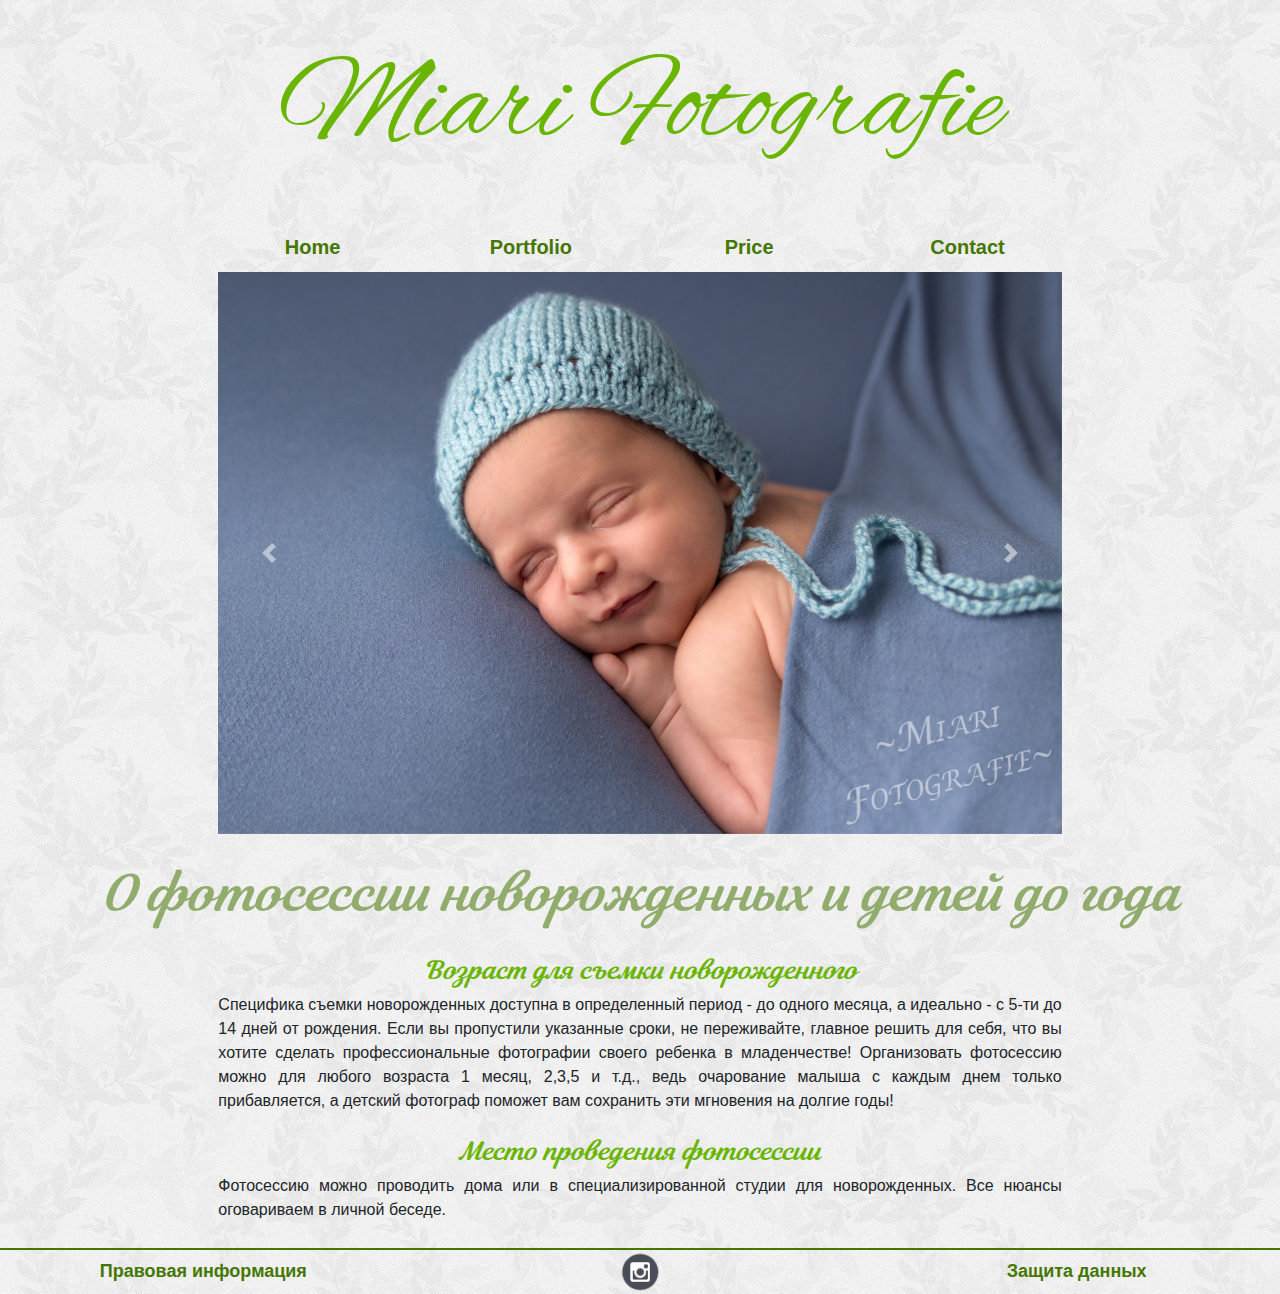
<file: resources/webapp/index.html>
<!DOCTYPE html>
<html>
<head>
    <meta charset="UTF-8">
    <meta name="viewport" content="width=device-width, initial-scale=1, shrink-to-fit=no">
    <link rel="stylesheet" href="https://stackpath.bootstrapcdn.com/bootstrap/4.3.1/css/bootstrap.min.css" integrity="sha384-ggOyR0iXCbMQv3Xipma34MD+dH/1fQ784/j6cY/iJTQUOhcWr7x9JvoRxT2MZw1T" crossorigin="anonymous">
    <link rel="stylesheet" href="css/style.css">
    <title>Miari Fotografie</title>
</head>

<body>
<header>
    <div class="row justify-content-center">
        <h1><a href="index.html">Miari Fotografie</a></h1>
    </div>
</header>

<nav>
    <div class="row navigation justify-content-center">
        <div class="col-sm col-md-2">
            <a href="index.html">Home</a>
        </div>
        <div class="col-sm col-md-2">
            <a href="portfolio.html">Portfolio</li>
        </div>
        <div class="col-sm col-md-2">
            <a href="price.html">Price</li>
        </div>
        <div class="col-sm col-md-2">
            <a href="contact.html">Contact</a>
        </div>
    </div>
</nav>

<main>
    <div id="control" class="carousel slide row justify-content-center" data-ride="carousel">
        <div class=" col-md-8">
            <div class="carousel-inner">
                <div class="carousel-item active">
                    <img class="d-block w-100" src="media/newborns/newborn9.jpg" alt="First slide: photo of newborn boy">
                </div>
                <div class="carousel-item">
                    <img class="d-block w-100" src="media/newborns/newborn6.jpg" alt="Second slide: photo of newborn girl">
                </div>
                <div class="carousel-item">
                    <img class="d-block w-100" src="media/sitters/sitter6.jpg" alt="Third slide: photo of sitter boy">
                </div>
            </div>
            <a class="carousel-control-prev " href="#control" role="button" data-slide="prev">
                <span class="carousel-control-prev-icon" aria-hidden="true"></span>
                <span class="sr-only">Previous</span>
            </a>
            <a class="carousel-control-next" href="#control" role="button" data-slide="next">
                <span class="carousel-control-next-icon" aria-hidden="true"></span>
                <span class="sr-only">Next</span>
            </a>
        </div>
    </div>

    <div class="row justify-content-center">
        <div class="col">
            <h2> О фотосессии новорожденных и детей до года</h2>
        </div>
    </div>
    <div class="row justify-content-center">
        <h3>Возраст для съемки новорожденного</h3>
    </div>
    <div class="row justify-content-center">
        <div class="col-sm col-md-8 text-justify">Специфика съемки новорожденных доступна в определенный период - до одного месяца, а идеально - с 5-ти до 14 дней от рождения.
            Если вы пропустили указанные сроки, не переживайте, главное решить для себя, что вы хотите сделать профессиональные фотографии своего ребенка в младенчестве!
            Организовать фотосессию можно для любого возраста 1 месяц, 2,3,5 и т.д., ведь очарование малыша с каждым днем только прибавляется, а детский фотограф поможет вам сохранить эти мгновения на долгие годы!
        </div>
    </div>

    <div class="row justify-content-center">
        <h3> Место проведения фотосессии</h3>
    </div>
    <div class="row justify-content-center">
        <div class="col-sm col-md-8 text-justify"> Фотосессию можно проводить дома или в специализированной студии для новорожденных. Все нюансы оговариваем в личной беседе.
        </div>
    </div>
</main>

<footer>
    <div class="row justify-content-center">
        <div class="col">
            <a href = "legal_information.html">Правовая информация</a>
        </div>
        <div class="col">
            <a href="https://www.instagram.com/miari.fotografie/" target="_blank"> <img src="css/pictures/icon_instagram.png" alt="instagram icon"></a>
        </div>
        <div class="col">
            <a href = "data_protection.html">Защита данных</a>
        </div>
    </div>
</footer>
<script src="https://code.jquery.com/jquery-3.3.1.slim.min.js" integrity="sha384-q8i/X+965DzO0rT7abK41JStQIAqVgRVzpbzo5smXKp4YfRvH+8abtTE1Pi6jizo" crossorigin="anonymous"></script>
<script src="https://cdnjs.cloudflare.com/ajax/libs/popper.js/1.14.7/umd/popper.min.js" integrity="sha384-UO2eT0CpHqdSJQ6hJty5KVphtPhzWj9WO1clHTMGa3JDZwrnQq4sF86dIHNDz0W1" crossorigin="anonymous"></script>
<script src="https://stackpath.bootstrapcdn.com/bootstrap/4.3.1/js/bootstrap.min.js" integrity="sha384-JjSmVgyd0p3pXB1rRibZUAYoIIy6OrQ6VrjIEaFf/nJGzIxFDsf4x0xIM+B07jRM" crossorigin="anonymous"></script>
</body>
</html>
</file>
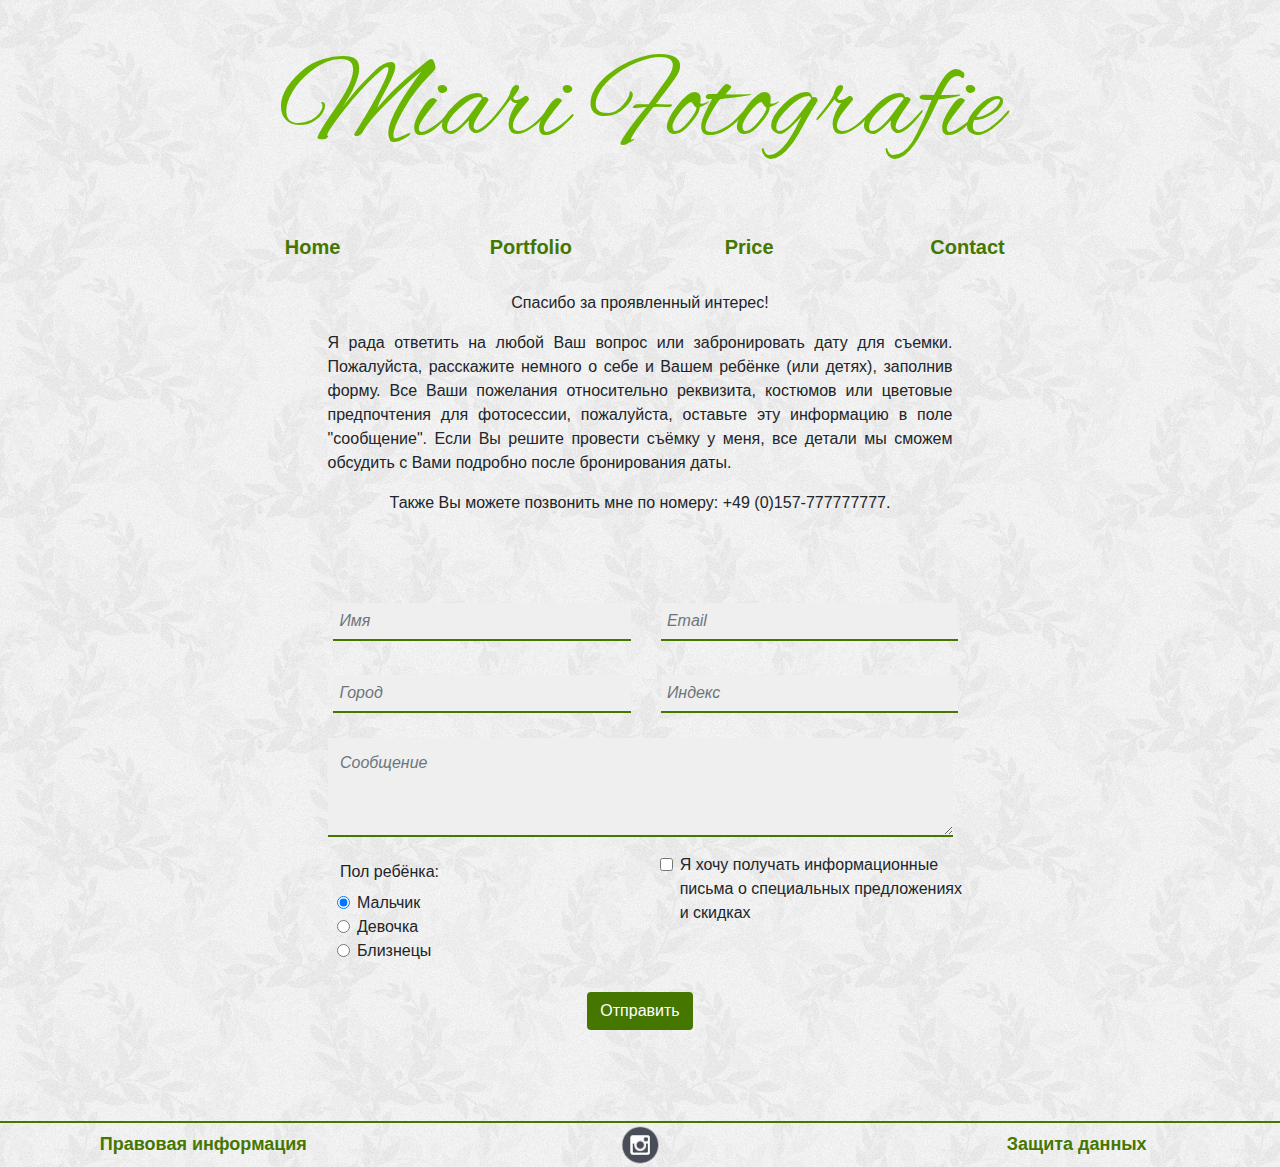
<file: resources/webapp/contact.html>
<!DOCTYPE html>
<html>
<head>
  <meta charset="UTF-8">
  <meta name="viewport" content="width=device-width, initial-scale=1, shrink-to-fit=no">
  <link rel="stylesheet" href="https://stackpath.bootstrapcdn.com/bootstrap/4.3.1/css/bootstrap.min.css" integrity="sha384-ggOyR0iXCbMQv3Xipma34MD+dH/1fQ784/j6cY/iJTQUOhcWr7x9JvoRxT2MZw1T" crossorigin="anonymous">
  <link rel="stylesheet" href="css/style.css">
  <title>Miari Fotografie</title>
</head>

<body>
  <header>
    <div class="row justify-content-center">
      <h1><a href="index.html">Miari Fotografie</a></h1>
    </div>
  </header>

  <nav>
    <div class="row navigation justify-content-center">
      <div class="col-sm col-md-2">
        <a href="index.html">Home</a>
      </div>
      <div class="col-sm col-md-2">
        <a href="portfolio.html">Portfolio</li>
      </div>
      <div class="col-sm col-md-2">
        <a href="price.html">Price</li>
      </div>
      <div class="col-sm col-md-2">
        <a href="contact.html">Contact</a>
      </div>
    </div>
  </nav>

  <main>
    <div class="row justify-content-center">
      <div class="col-md-6">
        <p class="contact">Спасибо за проявленный интерес!</p>
        <p class = "text-justify">Я рада ответить на любой Ваш вопрос или забронировать дату для съемки.
          Пожалуйста, расскажите немного о себе и Вашем ребёнке (или детях), заполнив форму.
          Все Ваши пожелания относительно реквизита, костюмов или цветовые предпочтения для фотосессии, пожалуйста, оставьте эту информацию в поле "сообщение".
          Если Вы решите провести съёмку у меня, все детали мы сможем обсудить с Вами подробно после бронирования даты.</p>
        <p>Также Вы можете позвонить мне по номеру: +49 (0)157-777777777.</p>
      </div>
    </div>
    <form>
      <div class="row justify-content-center">
        <div class="form-group col-md-3">
          <input type="text" class="form-control" id="inputName" placeholder="Имя">
        </div>
        <div class="form-group col-md-3">
          <input type="email" class="form-control" id="inputEmail" placeholder="Email">
        </div>
      </div>
      <div class="row justify-content-center">
        <div class="form-group col-md-3">
          <input type="text" class="form-control" id="inputName" placeholder="Город">
        </div>
        <div class="form-group col-md-3">
          <input type="email" class="form-control" id="inputEmail" placeholder="Индекс">
        </div>
      </div>
      <div class="row justify-content-center">
        <div class="form-group col-md-6">
          <textarea class="form-control" id="textarea" rows="3" placeholder="Сообщение"></textarea>
        </div>
      </div>
      <div class="row justify-content-center">
        <fieldset class="form-group col-md-3 text-left">
          <legend class="col-form-label">Пол ребёнка:</legend>
          <div class="form-check text-left">
            <input class="form-check-input" type="radio" name="radiobuttons" id="radiobutton1" value="boy" checked>
            <label class="form-check-label" for="radiobutton1">Мальчик</label>
          </div>
            <div class="form-check text-left">
            <input class="form-check-input" type="radio" name="radiobuttons" id="radiobutton2" value="girl">
            <label class="form-check-label" for="radiobutton2">Девочка</label>
          </div>
          <div class="form-check text-left">
            <input class="form-check-input" type="radio" name="radiobuttons" id="radiobutton3" value="twins">
            <label class="form-check-label" for="radiobutton3">Близнецы</label>
          </div>
        </fieldset>
        <div class="form-check col-md-3 text-left">
          <input type="checkbox" class="form-check-input" id="mailout">
          <label class="form-check-label" for="mailout">Я хочу получать информационные письма о специальных предложениях и скидках</label>
        </div>
      </div>
      <div class="row justify-content-center">
        <button type="submit" class="btn">Отправить</button>
      </div>
    </form>
  </main>

  <footer>
    <div class="row justify-content-center">
      <div class="col">
        <a href = "legal_information.html">Правовая информация</a>
      </div>
      <div class="col">
        <a href="https://www.instagram.com/miari.fotografie/" target="_blank"> <img src="css/pictures/icon_instagram.png" alt="instagram icon"></a>
      </div>
      <div class="col">
        <a href = "data_protection.html">Защита данных</a>
      </div>
    </div>
  </footer>
  <script src="https://code.jquery.com/jquery-3.3.1.slim.min.js" integrity="sha384-q8i/X+965DzO0rT7abK41JStQIAqVgRVzpbzo5smXKp4YfRvH+8abtTE1Pi6jizo" crossorigin="anonymous"></script>
  <script src="https://cdnjs.cloudflare.com/ajax/libs/popper.js/1.14.7/umd/popper.min.js" integrity="sha384-UO2eT0CpHqdSJQ6hJty5KVphtPhzWj9WO1clHTMGa3JDZwrnQq4sF86dIHNDz0W1" crossorigin="anonymous"></script>
  <script src="https://stackpath.bootstrapcdn.com/bootstrap/4.3.1/js/bootstrap.min.js" integrity="sha384-JjSmVgyd0p3pXB1rRibZUAYoIIy6OrQ6VrjIEaFf/nJGzIxFDsf4x0xIM+B07jRM" crossorigin="anonymous"></script>
</body>
</html>
</file>
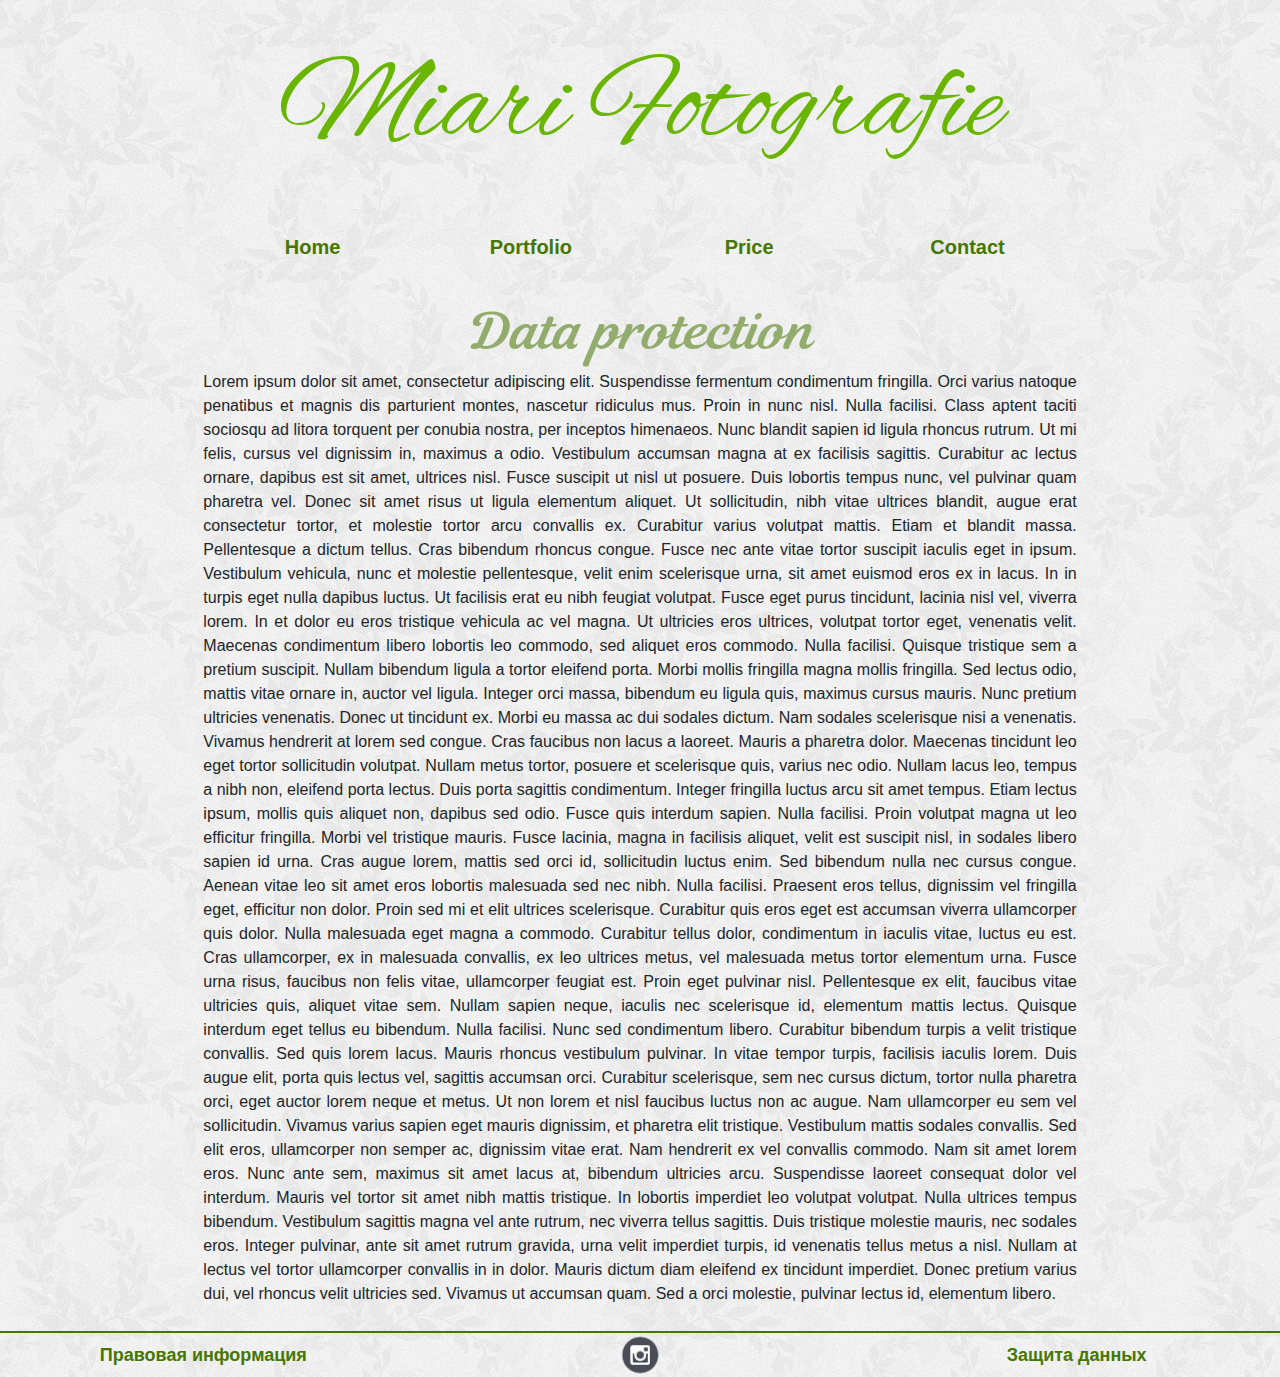
<file: resources/webapp/data_protection.html>
<!DOCTYPE html>
<html>
<head>
  <meta charset="UTF-8">
  <meta name="viewport" content="width=device-width, initial-scale=1, shrink-to-fit=no">
  <link rel="stylesheet" href="https://stackpath.bootstrapcdn.com/bootstrap/4.3.1/css/bootstrap.min.css" integrity="sha384-ggOyR0iXCbMQv3Xipma34MD+dH/1fQ784/j6cY/iJTQUOhcWr7x9JvoRxT2MZw1T" crossorigin="anonymous">
  <link rel="stylesheet" href="css/style.css">
  <title>Miari Fotografie</title>
</head>

<body>
  <header>
    <div class="row justify-content-center">
      <h1><a href="index.html">Miari Fotografie</a></h1>
    </div>
  </header>

  <nav>
    <div class="row navigation justify-content-center">
      <div class="col-sm col-md-2">
        <a href="index.html">Home</a>
      </div>
      <div class="col-sm col-md-2">
        <a href="portfolio.html">Portfolio</li>
      </div>
      <div class="col-sm col-md-2">
        <a href="price.html">Price</li>
      </div>
      <div class="col-sm col-md-2">
        <a href="contact.html">Contact</a>
      </div>
    </div>
  </nav>

  <main>
    <div class="row justify-content-center">
      <div class="col col-md-8 without-padding text-justify">
        <h2 class="text-center"> Data protection</h2>
        Lorem ipsum dolor sit amet, consectetur adipiscing elit. Suspendisse fermentum condimentum fringilla. Orci varius natoque penatibus et magnis dis parturient montes, nascetur ridiculus mus. Proin in nunc nisl. Nulla facilisi. Class aptent taciti sociosqu ad litora torquent per conubia nostra, per inceptos himenaeos. Nunc blandit sapien id ligula rhoncus rutrum. Ut mi felis, cursus vel dignissim in, maximus a odio. Vestibulum accumsan magna at ex facilisis sagittis. Curabitur ac lectus ornare, dapibus est sit amet, ultrices nisl. Fusce suscipit ut nisl ut posuere.

        Duis lobortis tempus nunc, vel pulvinar quam pharetra vel. Donec sit amet risus ut ligula elementum aliquet. Ut sollicitudin, nibh vitae ultrices blandit, augue erat consectetur tortor, et molestie tortor arcu convallis ex. Curabitur varius volutpat mattis. Etiam et blandit massa. Pellentesque a dictum tellus. Cras bibendum rhoncus congue. Fusce nec ante vitae tortor suscipit iaculis eget in ipsum.

        Vestibulum vehicula, nunc et molestie pellentesque, velit enim scelerisque urna, sit amet euismod eros ex in lacus. In in turpis eget nulla dapibus luctus. Ut facilisis erat eu nibh feugiat volutpat. Fusce eget purus tincidunt, lacinia nisl vel, viverra lorem. In et dolor eu eros tristique vehicula ac vel magna. Ut ultricies eros ultrices, volutpat tortor eget, venenatis velit. Maecenas condimentum libero lobortis leo commodo, sed aliquet eros commodo. Nulla facilisi. Quisque tristique sem a pretium suscipit. Nullam bibendum ligula a tortor eleifend porta. Morbi mollis fringilla magna mollis fringilla. Sed lectus odio, mattis vitae ornare in, auctor vel ligula. Integer orci massa, bibendum eu ligula quis, maximus cursus mauris. Nunc pretium ultricies venenatis. Donec ut tincidunt ex. Morbi eu massa ac dui sodales dictum.

        Nam sodales scelerisque nisi a venenatis. Vivamus hendrerit at lorem sed congue. Cras faucibus non lacus a laoreet. Mauris a pharetra dolor. Maecenas tincidunt leo eget tortor sollicitudin volutpat. Nullam metus tortor, posuere et scelerisque quis, varius nec odio. Nullam lacus leo, tempus a nibh non, eleifend porta lectus. Duis porta sagittis condimentum.

        Integer fringilla luctus arcu sit amet tempus. Etiam lectus ipsum, mollis quis aliquet non, dapibus sed odio. Fusce quis interdum sapien. Nulla facilisi. Proin volutpat magna ut leo efficitur fringilla. Morbi vel tristique mauris. Fusce lacinia, magna in facilisis aliquet, velit est suscipit nisl, in sodales libero sapien id urna. Cras augue lorem, mattis sed orci id, sollicitudin luctus enim. Sed bibendum nulla nec cursus congue. Aenean vitae leo sit amet eros lobortis malesuada sed nec nibh. Nulla facilisi.

        Praesent eros tellus, dignissim vel fringilla eget, efficitur non dolor. Proin sed mi et elit ultrices scelerisque. Curabitur quis eros eget est accumsan viverra ullamcorper quis dolor. Nulla malesuada eget magna a commodo. Curabitur tellus dolor, condimentum in iaculis vitae, luctus eu est. Cras ullamcorper, ex in malesuada convallis, ex leo ultrices metus, vel malesuada metus tortor elementum urna. Fusce urna risus, faucibus non felis vitae, ullamcorper feugiat est. Proin eget pulvinar nisl. Pellentesque ex elit, faucibus vitae ultricies quis, aliquet vitae sem. Nullam sapien neque, iaculis nec scelerisque id, elementum mattis lectus. Quisque interdum eget tellus eu bibendum. Nulla facilisi.

        Nunc sed condimentum libero. Curabitur bibendum turpis a velit tristique convallis. Sed quis lorem lacus. Mauris rhoncus vestibulum pulvinar. In vitae tempor turpis, facilisis iaculis lorem. Duis augue elit, porta quis lectus vel, sagittis accumsan orci. Curabitur scelerisque, sem nec cursus dictum, tortor nulla pharetra orci, eget auctor lorem neque et metus. Ut non lorem et nisl faucibus luctus non ac augue. Nam ullamcorper eu sem vel sollicitudin. Vivamus varius sapien eget mauris dignissim, et pharetra elit tristique. Vestibulum mattis sodales convallis. Sed elit eros, ullamcorper non semper ac, dignissim vitae erat. Nam hendrerit ex vel convallis commodo. Nam sit amet lorem eros.

        Nunc ante sem, maximus sit amet lacus at, bibendum ultricies arcu. Suspendisse laoreet consequat dolor vel interdum. Mauris vel tortor sit amet nibh mattis tristique. In lobortis imperdiet leo volutpat volutpat. Nulla ultrices tempus bibendum. Vestibulum sagittis magna vel ante rutrum, nec viverra tellus sagittis. Duis tristique molestie mauris, nec sodales eros. Integer pulvinar, ante sit amet rutrum gravida, urna velit imperdiet turpis, id venenatis tellus metus a nisl. Nullam at lectus vel tortor ullamcorper convallis in in dolor. Mauris dictum diam eleifend ex tincidunt imperdiet. Donec pretium varius dui, vel rhoncus velit ultricies sed. Vivamus ut accumsan quam. Sed a orci molestie, pulvinar lectus id, elementum libero.
      </div>
    </div>
  </main>

  <footer>
    <div class="row justify-content-center">
      <div class="col">
        <a href = "legal_information.html">Правовая информация</a>
      </div>
      <div class="col">
        <a href="https://www.instagram.com/miari.fotografie/" target="_blank"> <img src="css/pictures/icon_instagram.png" alt="instagram icon"></a>
      </div>
      <div class="col">
        <a href = "data_protection.html">Защита данных</a>
      </div>
    </div>
  </footer>
  <script src="https://code.jquery.com/jquery-3.3.1.slim.min.js" integrity="sha384-q8i/X+965DzO0rT7abK41JStQIAqVgRVzpbzo5smXKp4YfRvH+8abtTE1Pi6jizo" crossorigin="anonymous"></script>
  <script src="https://cdnjs.cloudflare.com/ajax/libs/popper.js/1.14.7/umd/popper.min.js" integrity="sha384-UO2eT0CpHqdSJQ6hJty5KVphtPhzWj9WO1clHTMGa3JDZwrnQq4sF86dIHNDz0W1" crossorigin="anonymous"></script>
  <script src="https://stackpath.bootstrapcdn.com/bootstrap/4.3.1/js/bootstrap.min.js" integrity="sha384-JjSmVgyd0p3pXB1rRibZUAYoIIy6OrQ6VrjIEaFf/nJGzIxFDsf4x0xIM+B07jRM" crossorigin="anonymous"></script>  </body>
</html>
</file>
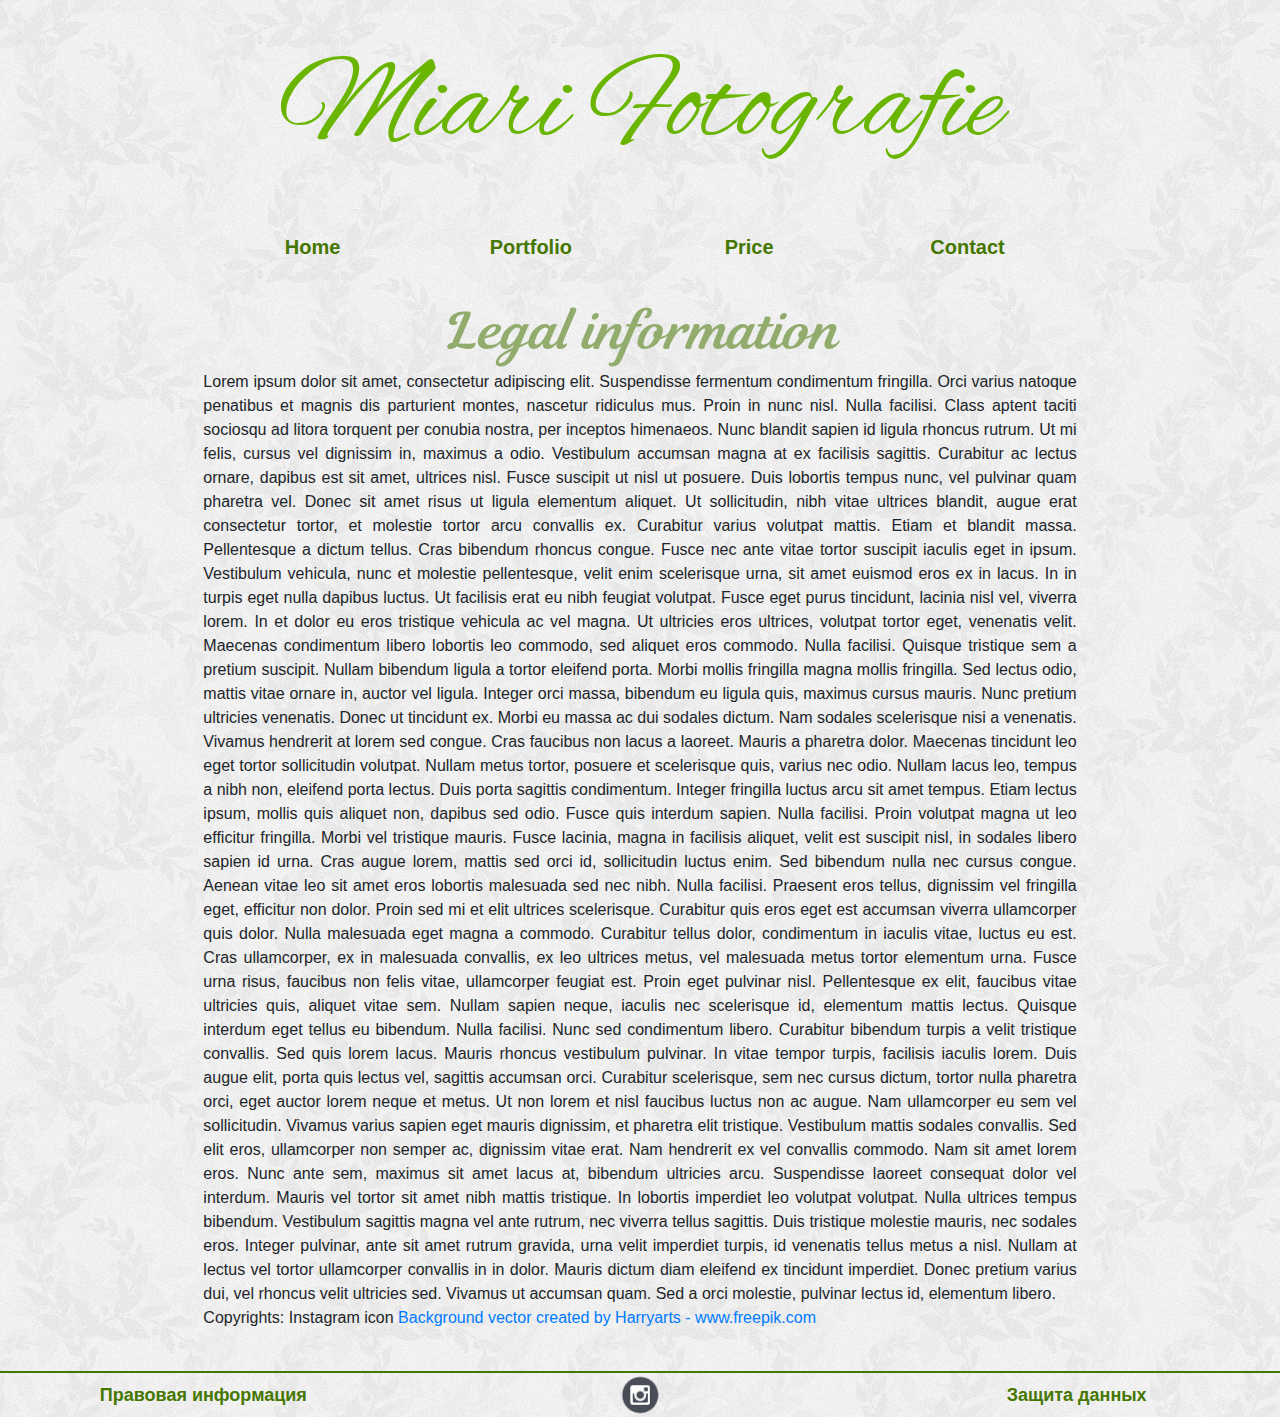
<file: resources/webapp/legal_information.html>
<!DOCTYPE html>
<html>
<head>
  <meta charset="UTF-8">
  <meta name="viewport" content="width=device-width, initial-scale=1, shrink-to-fit=no">
  <link rel="stylesheet" href="https://stackpath.bootstrapcdn.com/bootstrap/4.3.1/css/bootstrap.min.css" integrity="sha384-ggOyR0iXCbMQv3Xipma34MD+dH/1fQ784/j6cY/iJTQUOhcWr7x9JvoRxT2MZw1T" crossorigin="anonymous">
  <link rel="stylesheet" href="css/style.css">
  <title>Miari Fotografie</title>
</head>

<body>
  <header>
    <div class="row justify-content-center">
      <h1><a href="index.html">Miari Fotografie</a></h1>
    </div>
  </header>

  <nav>
    <div class="row navigation justify-content-center">
      <div class="col-sm col-md-2">
        <a href="index.html">Home</a>
      </div>
      <div class="col-sm col-md-2">
        <a href="portfolio.html">Portfolio</li>
      </div>
      <div class="col-sm col-md-2">
        <a href="price.html">Price</li>
      </div>
      <div class="col-sm col-md-2">
        <a href="contact.html">Contact</a>
      </div>
    </div>
  </nav>

  <main>
    <div class="row justify-content-center">
      <div class="col col-md-8 without-padding text-justify">
        <h2 class="text-center"> Legal information</h2>
        Lorem ipsum dolor sit amet, consectetur adipiscing elit. Suspendisse fermentum condimentum fringilla. Orci varius natoque penatibus et magnis dis parturient montes, nascetur ridiculus mus. Proin in nunc nisl. Nulla facilisi. Class aptent taciti sociosqu ad litora torquent per conubia nostra, per inceptos himenaeos. Nunc blandit sapien id ligula rhoncus rutrum. Ut mi felis, cursus vel dignissim in, maximus a odio. Vestibulum accumsan magna at ex facilisis sagittis. Curabitur ac lectus ornare, dapibus est sit amet, ultrices nisl. Fusce suscipit ut nisl ut posuere.

        Duis lobortis tempus nunc, vel pulvinar quam pharetra vel. Donec sit amet risus ut ligula elementum aliquet. Ut sollicitudin, nibh vitae ultrices blandit, augue erat consectetur tortor, et molestie tortor arcu convallis ex. Curabitur varius volutpat mattis. Etiam et blandit massa. Pellentesque a dictum tellus. Cras bibendum rhoncus congue. Fusce nec ante vitae tortor suscipit iaculis eget in ipsum.

        Vestibulum vehicula, nunc et molestie pellentesque, velit enim scelerisque urna, sit amet euismod eros ex in lacus. In in turpis eget nulla dapibus luctus. Ut facilisis erat eu nibh feugiat volutpat. Fusce eget purus tincidunt, lacinia nisl vel, viverra lorem. In et dolor eu eros tristique vehicula ac vel magna. Ut ultricies eros ultrices, volutpat tortor eget, venenatis velit. Maecenas condimentum libero lobortis leo commodo, sed aliquet eros commodo. Nulla facilisi. Quisque tristique sem a pretium suscipit. Nullam bibendum ligula a tortor eleifend porta. Morbi mollis fringilla magna mollis fringilla. Sed lectus odio, mattis vitae ornare in, auctor vel ligula. Integer orci massa, bibendum eu ligula quis, maximus cursus mauris. Nunc pretium ultricies venenatis. Donec ut tincidunt ex. Morbi eu massa ac dui sodales dictum.

        Nam sodales scelerisque nisi a venenatis. Vivamus hendrerit at lorem sed congue. Cras faucibus non lacus a laoreet. Mauris a pharetra dolor. Maecenas tincidunt leo eget tortor sollicitudin volutpat. Nullam metus tortor, posuere et scelerisque quis, varius nec odio. Nullam lacus leo, tempus a nibh non, eleifend porta lectus. Duis porta sagittis condimentum.

        Integer fringilla luctus arcu sit amet tempus. Etiam lectus ipsum, mollis quis aliquet non, dapibus sed odio. Fusce quis interdum sapien. Nulla facilisi. Proin volutpat magna ut leo efficitur fringilla. Morbi vel tristique mauris. Fusce lacinia, magna in facilisis aliquet, velit est suscipit nisl, in sodales libero sapien id urna. Cras augue lorem, mattis sed orci id, sollicitudin luctus enim. Sed bibendum nulla nec cursus congue. Aenean vitae leo sit amet eros lobortis malesuada sed nec nibh. Nulla facilisi.

        Praesent eros tellus, dignissim vel fringilla eget, efficitur non dolor. Proin sed mi et elit ultrices scelerisque. Curabitur quis eros eget est accumsan viverra ullamcorper quis dolor. Nulla malesuada eget magna a commodo. Curabitur tellus dolor, condimentum in iaculis vitae, luctus eu est. Cras ullamcorper, ex in malesuada convallis, ex leo ultrices metus, vel malesuada metus tortor elementum urna. Fusce urna risus, faucibus non felis vitae, ullamcorper feugiat est. Proin eget pulvinar nisl. Pellentesque ex elit, faucibus vitae ultricies quis, aliquet vitae sem. Nullam sapien neque, iaculis nec scelerisque id, elementum mattis lectus. Quisque interdum eget tellus eu bibendum. Nulla facilisi.

        Nunc sed condimentum libero. Curabitur bibendum turpis a velit tristique convallis. Sed quis lorem lacus. Mauris rhoncus vestibulum pulvinar. In vitae tempor turpis, facilisis iaculis lorem. Duis augue elit, porta quis lectus vel, sagittis accumsan orci. Curabitur scelerisque, sem nec cursus dictum, tortor nulla pharetra orci, eget auctor lorem neque et metus. Ut non lorem et nisl faucibus luctus non ac augue. Nam ullamcorper eu sem vel sollicitudin. Vivamus varius sapien eget mauris dignissim, et pharetra elit tristique. Vestibulum mattis sodales convallis. Sed elit eros, ullamcorper non semper ac, dignissim vitae erat. Nam hendrerit ex vel convallis commodo. Nam sit amet lorem eros.

        Nunc ante sem, maximus sit amet lacus at, bibendum ultricies arcu. Suspendisse laoreet consequat dolor vel interdum. Mauris vel tortor sit amet nibh mattis tristique. In lobortis imperdiet leo volutpat volutpat. Nulla ultrices tempus bibendum. Vestibulum sagittis magna vel ante rutrum, nec viverra tellus sagittis. Duis tristique molestie mauris, nec sodales eros. Integer pulvinar, ante sit amet rutrum gravida, urna velit imperdiet turpis, id venenatis tellus metus a nisl. Nullam at lectus vel tortor ullamcorper convallis in in dolor. Mauris dictum diam eleifend ex tincidunt imperdiet. Donec pretium varius dui, vel rhoncus velit ultricies sed. Vivamus ut accumsan quam. Sed a orci molestie, pulvinar lectus id, elementum libero.

        <p>Copyrights: Instagram icon <a href="https://www.freepik.com/free-photos-vectors/background">Background vector created by Harryarts - www.freepik.com</a></p>

      </div>
    </div>
  </main>

  <footer>
    <div class="row justify-content-center">
      <div class="col">
        <a href = "legal_information.html">Правовая информация</a>
      </div>
      <div class="col">
        <a href="https://www.instagram.com/miari.fotografie/" target="_blank"> <img src="css/pictures/icon_instagram.png" alt="instagram icon"></a>
      </div>
      <div class="col">
        <a href = "data_protection.html">Защита данных</a>
      </div>
    </div>
  </footer>
  <script src="https://code.jquery.com/jquery-3.3.1.slim.min.js" integrity="sha384-q8i/X+965DzO0rT7abK41JStQIAqVgRVzpbzo5smXKp4YfRvH+8abtTE1Pi6jizo" crossorigin="anonymous"></script>
  <script src="https://cdnjs.cloudflare.com/ajax/libs/popper.js/1.14.7/umd/popper.min.js" integrity="sha384-UO2eT0CpHqdSJQ6hJty5KVphtPhzWj9WO1clHTMGa3JDZwrnQq4sF86dIHNDz0W1" crossorigin="anonymous"></script>
  <script src="https://stackpath.bootstrapcdn.com/bootstrap/4.3.1/js/bootstrap.min.js" integrity="sha384-JjSmVgyd0p3pXB1rRibZUAYoIIy6OrQ6VrjIEaFf/nJGzIxFDsf4x0xIM+B07jRM" crossorigin="anonymous"></script>
</body>
</html>
</file>
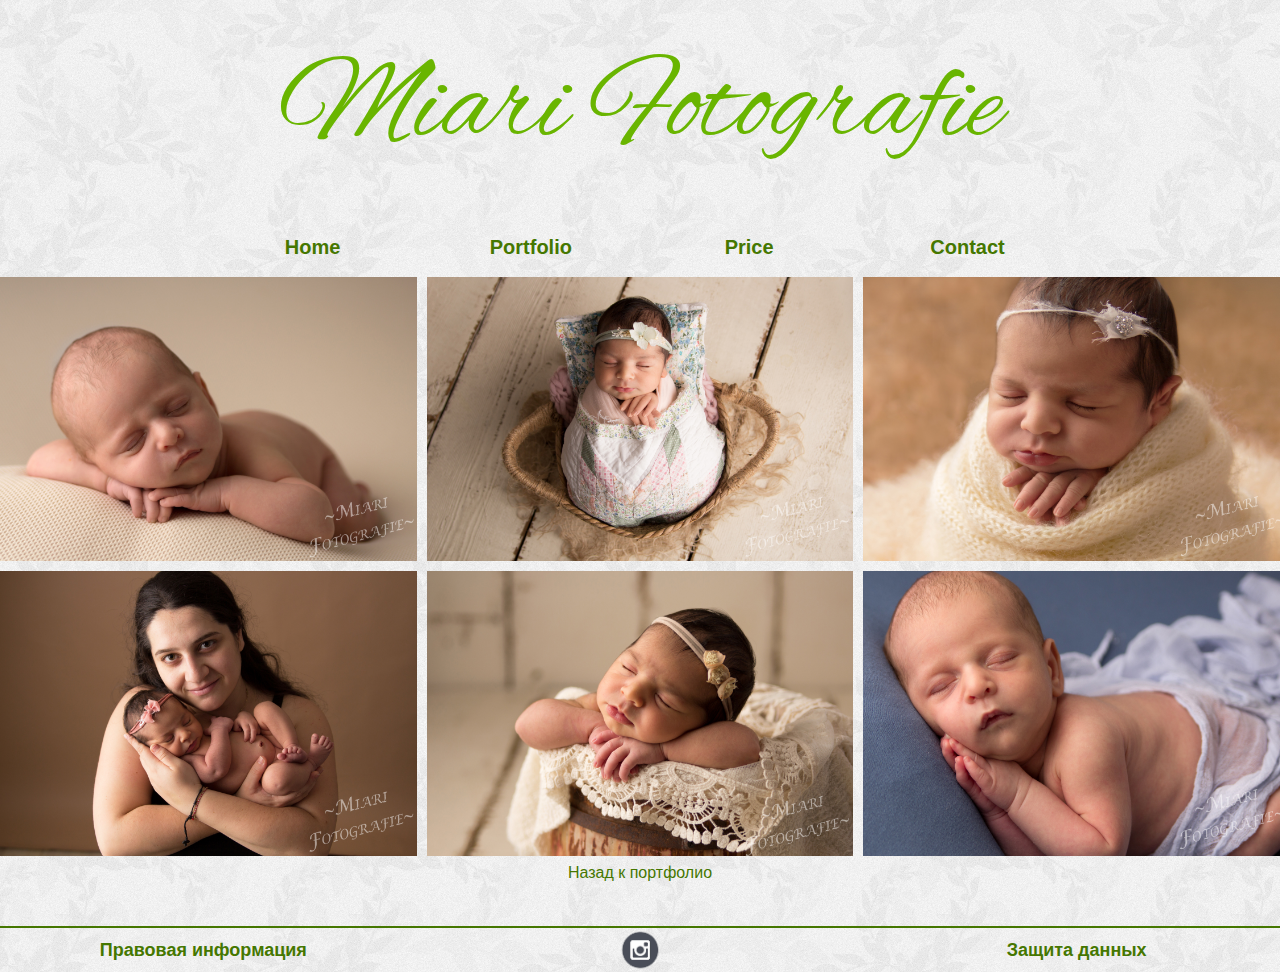
<file: resources/webapp/newborn.html>
<!DOCTYPE html>
<html>
<head>
  <meta charset="UTF-8">
  <meta name="viewport" content="width=device-width, initial-scale=1, shrink-to-fit=no">
  <link rel="stylesheet" href="https://stackpath.bootstrapcdn.com/bootstrap/4.3.1/css/bootstrap.min.css" integrity="sha384-ggOyR0iXCbMQv3Xipma34MD+dH/1fQ784/j6cY/iJTQUOhcWr7x9JvoRxT2MZw1T" crossorigin="anonymous">
  <link rel="stylesheet" href="css/style.css">
  <title>Miari Fotografie</title>
</head>

<body>
  <header>
    <div class="row justify-content-center">
      <h1><a href="index.html">Miari Fotografie</a></h1>
    </div>
  </header>

  <nav>
    <div class="row navigation justify-content-center">
      <div class="col-sm col-md-2">
        <a href="index.html">Home</a>
      </div>
      <div class="col-sm col-md-2">
        <a href="portfolio.html">Portfolio</li>
      </div>
      <div class="col-sm col-md-2">
        <a href="price.html">Price</li>
      </div>
      <div class="col-sm col-md-2">
        <a href="contact.html">Contact</a>
      </div>
    </div>
  </nav>

  <main>
    <div class="row justify-content-left portfolio">
      <div class="col-md-4 portfolio"><img src="media/newborns/newborn12.jpg" alt="photo of child"></div>
      <div class="col-md-4 portfolio"><img src="media/newborns/newborn2.jpg" alt="photo of child"></div>
      <div class="col-md-4 portfolio"><img src="media/newborns/newborn1.jpg" alt="photo of child"></div>
    </div>
    <div class="row justify-content-left portfolio">
      <div class="col-md-4 portfolio"><img src="media/newborns/newborn7.jpg" alt="photo of child"></div>
      <div class="col-md-4 portfolio"><img src="media/newborns/newborn6.jpg" alt="photo of child"></div>
      <div class="col-md-4 portfolio"><img src="media/newborns/newborn11.jpg" alt="photo of child"></div>
    </div>
    <div class="row justify-content-center">
      <div class="col-6 portfolio">
          <a href="portfolio.html"><p>Назад к портфолио</p></a>
      </div>
    </div>
  </main>

  <footer>
    <div class="row justify-content-center">
      <div class="col">
        <a href = "legal_information.html">Правовая информация</a>
      </div>
      <div class="col">
        <a href="https://www.instagram.com/miari.fotografie/" target="_blank"> <img src="css/pictures/icon_instagram.png" alt="instagram icon"></a>
      </div>
      <div class="col">
        <a href = "data_protection.html">Защита данных</a>
      </div>
    </div>
  </footer>
  <script src="https://code.jquery.com/jquery-3.3.1.slim.min.js" integrity="sha384-q8i/X+965DzO0rT7abK41JStQIAqVgRVzpbzo5smXKp4YfRvH+8abtTE1Pi6jizo" crossorigin="anonymous"></script>
  <script src="https://cdnjs.cloudflare.com/ajax/libs/popper.js/1.14.7/umd/popper.min.js" integrity="sha384-UO2eT0CpHqdSJQ6hJty5KVphtPhzWj9WO1clHTMGa3JDZwrnQq4sF86dIHNDz0W1" crossorigin="anonymous"></script>
  <script src="https://stackpath.bootstrapcdn.com/bootstrap/4.3.1/js/bootstrap.min.js" integrity="sha384-JjSmVgyd0p3pXB1rRibZUAYoIIy6OrQ6VrjIEaFf/nJGzIxFDsf4x0xIM+B07jRM" crossorigin="anonymous"></script>
</body>
</html>
</file>
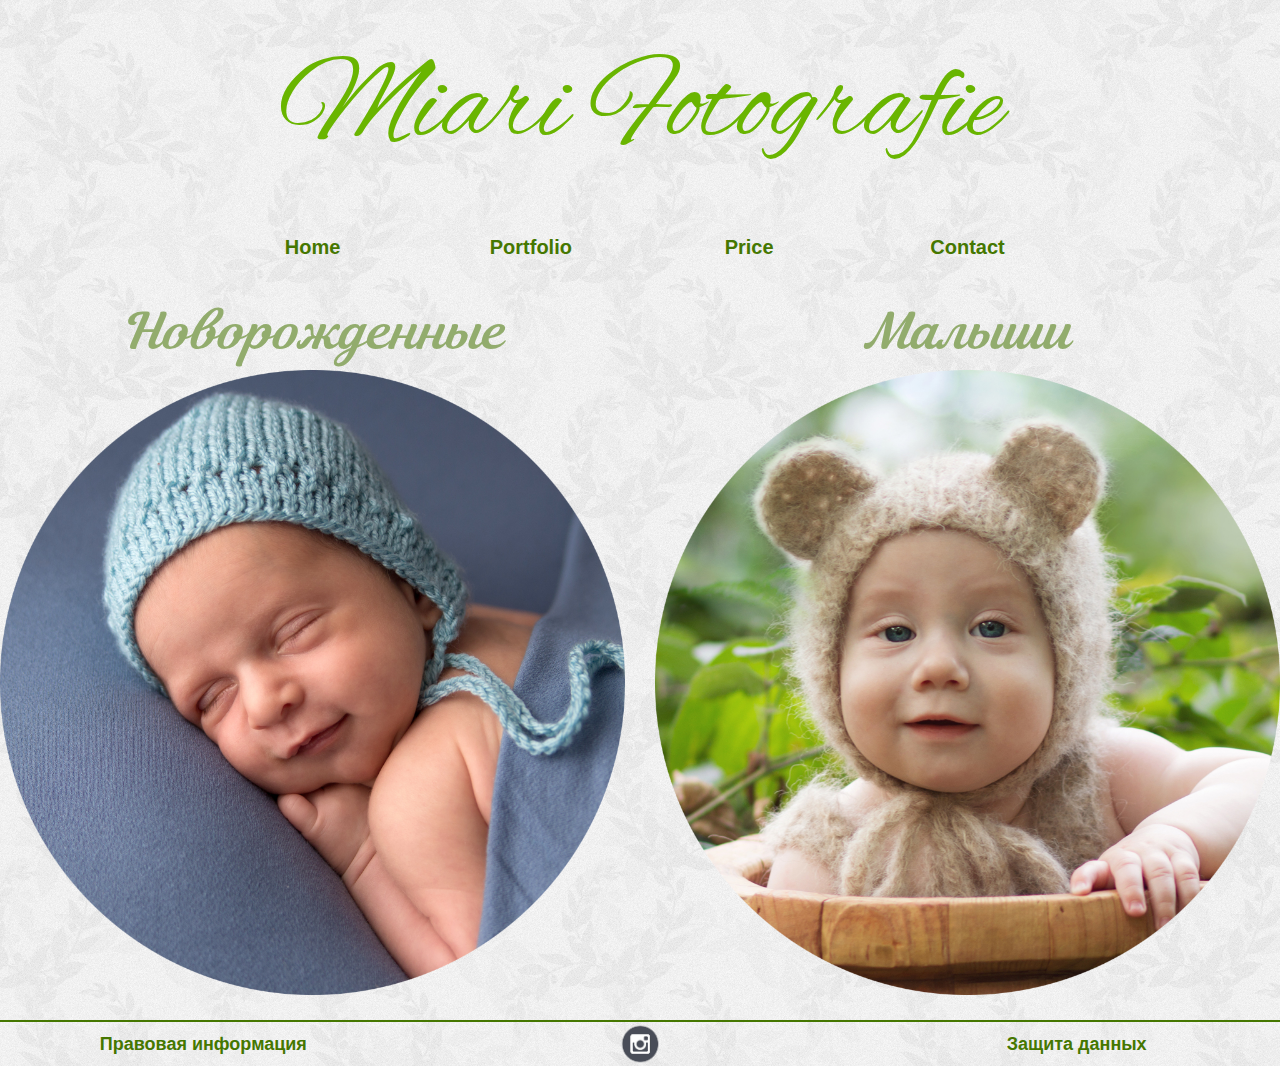
<file: resources/webapp/portfolio.html>
<!DOCTYPE html>
<html>
<head>
  <meta charset="UTF-8">
  <meta name="viewport" content="width=device-width, initial-scale=1, shrink-to-fit=no">
  <link rel="stylesheet" href="https://stackpath.bootstrapcdn.com/bootstrap/4.3.1/css/bootstrap.min.css" integrity="sha384-ggOyR0iXCbMQv3Xipma34MD+dH/1fQ784/j6cY/iJTQUOhcWr7x9JvoRxT2MZw1T" crossorigin="anonymous">
  <link rel="stylesheet" href="css/style.css">
  <title>Miari Fotografie</title>
</head>

<body>
  <header>
    <div class="row justify-content-center">
      <h1><a href="index.html">Miari Fotografie</a></h1>
    </div>
  </header>

  <nav>
    <div class="row navigation justify-content-center">
      <div class="col-sm col-md-2">
        <a href="index.html">Home</a>
      </div>
      <div class="col-sm col-md-2">
        <a href="portfolio.html">Portfolio</li>
      </div>
      <div class="col-sm col-md-2">
        <a href="price.html">Price</li>
      </div>
      <div class="col-sm col-md-2">
        <a href="contact.html">Contact</a>
      </div>
    </div>
  </nav>

  <main>
    <div class="row portfolio">
      <div class="col-md-6 portfolio_main"><a href = "newborn.html"><h2>Новорожденные</h2><img src="media/newborn_circle.png" alt="photo of newborn child"></a></div>
      <div class="col-md-6 portfolio_main"><a href = "sitter.html"><h2>Малыши</h2><img src="media/sitter_circle.png" alt="photo of sitter child"></a></div>
    </div>
  </main>

  <footer>
    <div class="row justify-content-center">
      <div class="col">
        <a href = "legal_information.html">Правовая информация</a>
      </div>
      <div class="col">
        <a href="https://www.instagram.com/miari.fotografie/" target="_blank"> <img src="css/pictures/icon_instagram.png" alt="instagram icon"></a>
      </div>
      <div class="col">
        <a href = "data_protection.html">Защита данных</a>
      </div>
    </div>
  </footer>
  <script src="https://code.jquery.com/jquery-3.3.1.slim.min.js" integrity="sha384-q8i/X+965DzO0rT7abK41JStQIAqVgRVzpbzo5smXKp4YfRvH+8abtTE1Pi6jizo" crossorigin="anonymous"></script>
  <script src="https://cdnjs.cloudflare.com/ajax/libs/popper.js/1.14.7/umd/popper.min.js" integrity="sha384-UO2eT0CpHqdSJQ6hJty5KVphtPhzWj9WO1clHTMGa3JDZwrnQq4sF86dIHNDz0W1" crossorigin="anonymous"></script>
  <script src="https://stackpath.bootstrapcdn.com/bootstrap/4.3.1/js/bootstrap.min.js" integrity="sha384-JjSmVgyd0p3pXB1rRibZUAYoIIy6OrQ6VrjIEaFf/nJGzIxFDsf4x0xIM+B07jRM" crossorigin="anonymous"></script>
  </body>
  </html>
</file>
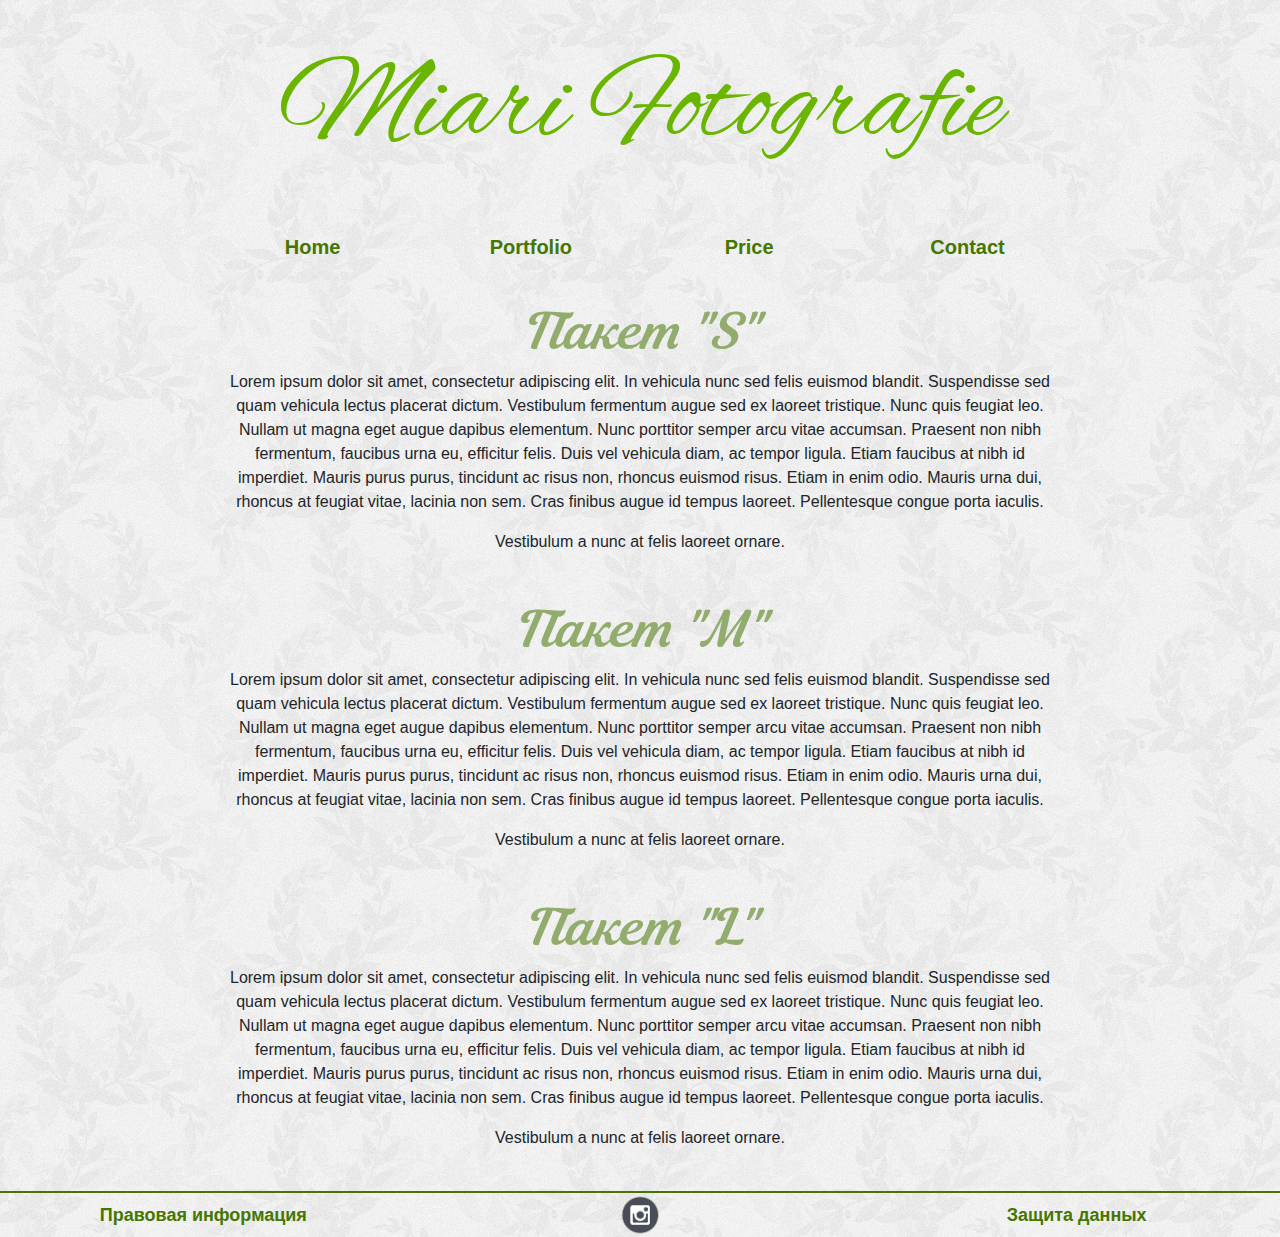
<file: resources/webapp/price.html>
<!DOCTYPE html>
<html>
<head>
  <meta charset="UTF-8">
  <meta name="viewport" content="width=device-width, initial-scale=1, shrink-to-fit=no">
  <link rel="stylesheet" href="https://stackpath.bootstrapcdn.com/bootstrap/4.3.1/css/bootstrap.min.css" integrity="sha384-ggOyR0iXCbMQv3Xipma34MD+dH/1fQ784/j6cY/iJTQUOhcWr7x9JvoRxT2MZw1T" crossorigin="anonymous">
  <link rel="stylesheet" href="css/style.css">
  <title>Miari Fotografie</title>
</head>

<body>
  <header>
    <div class="row justify-content-center">
      <h1><a href="index.html">Miari Fotografie</a></h1>
    </div>
  </header>

  <nav>
    <div class="row navigation justify-content-center">
      <div class="col-sm col-md-2">
        <a href="index.html">Home</a>
      </div>
      <div class="col-sm col-md-2">
        <a href="portfolio.html">Portfolio</li>
      </div>
      <div class="col-sm col-md-2">
        <a href="price.html">Price</li>
      </div>
      <div class="col-sm col-md-2">
        <a href="contact.html">Contact</a>
      </div>
    </div>
  </nav>

  <main>
    <div class="row justify-content-center">
      <div class="col-md-8">
        <h2>Пакет "S"</h2>
          <p>Lorem ipsum dolor sit amet, consectetur adipiscing elit. In vehicula nunc sed felis euismod blandit. Suspendisse sed quam vehicula lectus placerat dictum. Vestibulum fermentum augue sed ex laoreet tristique. Nunc quis feugiat leo. Nullam ut magna eget augue dapibus elementum. Nunc porttitor semper arcu vitae accumsan. Praesent non nibh fermentum, faucibus urna eu, efficitur felis. Duis vel vehicula diam, ac tempor ligula. Etiam faucibus at nibh id imperdiet. Mauris purus purus, tincidunt ac risus non, rhoncus euismod risus. Etiam in enim odio. Mauris urna dui, rhoncus at feugiat vitae, lacinia non sem. Cras finibus augue id tempus laoreet. Pellentesque congue porta iaculis.</p>
          <p>Vestibulum a nunc at felis laoreet ornare.</p>
      </div>
    </div>
    <div class="row justify-content-center">
      <div class="col-md-8">
        <h2>Пакет "M"</h2>
        <p>Lorem ipsum dolor sit amet, consectetur adipiscing elit. In vehicula nunc sed felis euismod blandit. Suspendisse sed quam vehicula lectus placerat dictum. Vestibulum fermentum augue sed ex laoreet tristique. Nunc quis feugiat leo. Nullam ut magna eget augue dapibus elementum. Nunc porttitor semper arcu vitae accumsan. Praesent non nibh fermentum, faucibus urna eu, efficitur felis. Duis vel vehicula diam, ac tempor ligula. Etiam faucibus at nibh id imperdiet. Mauris purus purus, tincidunt ac risus non, rhoncus euismod risus. Etiam in enim odio. Mauris urna dui, rhoncus at feugiat vitae, lacinia non sem. Cras finibus augue id tempus laoreet. Pellentesque congue porta iaculis.</p>
        <p>Vestibulum a nunc at felis laoreet ornare.</p>
      </div>
    </div>
    <div class="row justify-content-center">
      <div class="col-md-8">
        <h2>Пакет "L"</h2>
        <p>Lorem ipsum dolor sit amet, consectetur adipiscing elit. In vehicula nunc sed felis euismod blandit. Suspendisse sed quam vehicula lectus placerat dictum. Vestibulum fermentum augue sed ex laoreet tristique. Nunc quis feugiat leo. Nullam ut magna eget augue dapibus elementum. Nunc porttitor semper arcu vitae accumsan. Praesent non nibh fermentum, faucibus urna eu, efficitur felis. Duis vel vehicula diam, ac tempor ligula. Etiam faucibus at nibh id imperdiet. Mauris purus purus, tincidunt ac risus non, rhoncus euismod risus. Etiam in enim odio. Mauris urna dui, rhoncus at feugiat vitae, lacinia non sem. Cras finibus augue id tempus laoreet. Pellentesque congue porta iaculis.</p>
        <p>Vestibulum a nunc at felis laoreet ornare.</p>
      </div>
    </div>
  </main>

  <footer>
    <div class="row justify-content-center">
      <div class="col">
        <a href = "legal_information.html">Правовая информация</a>
      </div>
      <div class="col">
        <a href="https://www.instagram.com/miari.fotografie/" target="_blank"> <img src="css/pictures/icon_instagram.png" alt="instagram icon"></a>
      </div>
      <div class="col">
        <a href = "data_protection.html">Защита данных</a>
      </div>
    </div>
  </footer>
  <script src="https://code.jquery.com/jquery-3.3.1.slim.min.js" integrity="sha384-q8i/X+965DzO0rT7abK41JStQIAqVgRVzpbzo5smXKp4YfRvH+8abtTE1Pi6jizo" crossorigin="anonymous"></script>
  <script src="https://cdnjs.cloudflare.com/ajax/libs/popper.js/1.14.7/umd/popper.min.js" integrity="sha384-UO2eT0CpHqdSJQ6hJty5KVphtPhzWj9WO1clHTMGa3JDZwrnQq4sF86dIHNDz0W1" crossorigin="anonymous"></script>
  <script src="https://stackpath.bootstrapcdn.com/bootstrap/4.3.1/js/bootstrap.min.js" integrity="sha384-JjSmVgyd0p3pXB1rRibZUAYoIIy6OrQ6VrjIEaFf/nJGzIxFDsf4x0xIM+B07jRM" crossorigin="anonymous"></script>
</body>
</html>
</file>
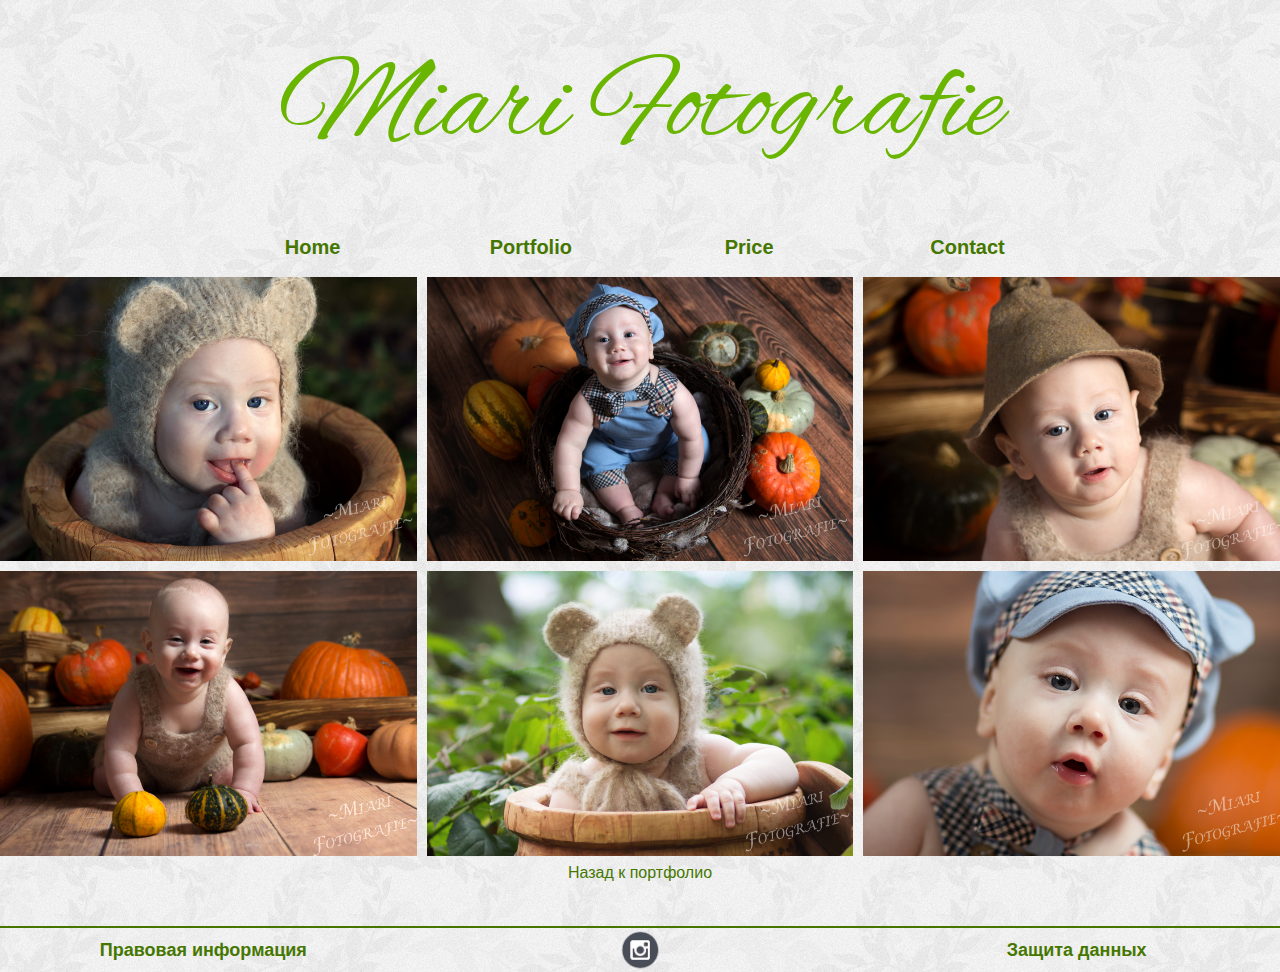
<file: resources/webapp/sitter.html>
<!DOCTYPE html>
<html>
<head>
  <meta charset="UTF-8">
  <meta name="viewport" content="width=device-width, initial-scale=1, shrink-to-fit=no">
  <link rel="stylesheet" href="https://stackpath.bootstrapcdn.com/bootstrap/4.3.1/css/bootstrap.min.css" integrity="sha384-ggOyR0iXCbMQv3Xipma34MD+dH/1fQ784/j6cY/iJTQUOhcWr7x9JvoRxT2MZw1T" crossorigin="anonymous">
  <link rel="stylesheet" href="css/style.css">
  <title>Miari Fotografie</title>
</head>

<body>
  <header>
    <div class="row justify-content-center">
      <h1><a href="index.html">Miari Fotografie</a></h1>
    </div>
  </header>

  <nav>
    <div class="row navigation justify-content-center">
      <div class="col-sm col-md-2">
        <a href="index.html">Home</a>
      </div>
      <div class="col-sm col-md-2">
        <a href="portfolio.html">Portfolio</li>
      </div>
      <div class="col-sm col-md-2">
        <a href="price.html">Price</li>
      </div>
      <div class="col-sm col-md-2">
        <a href="contact.html">Contact</a>
      </div>
    </div>
  </nav>

  <main>
    <div class="row justify-content-left portfolio">
      <div class="col-md-4 portfolio"><img src="media/sitters/sitter1.jpg" alt="photo of sitter child"></div>
      <div class="col-md-4 portfolio"><img src="media/sitters/sitter2.jpg" alt="photo of sitter child"></div>
      <div class="col-md-4 portfolio"><img src="media/sitters/sitter3.jpg" alt="photo of sitter child"></div>
    </div>
    <div class="row justify-content-left portfolio">
      <div class="col-md-4 portfolio"><img src="media/sitters/sitter4.jpg" alt="photo of sitter child"></div>
      <div class="col-md-4 portfolio"><img src="media/sitters/sitter5.jpg" alt="photo of sitter child"></div>
      <div class="col-md-4 portfolio"><img src="media/sitters/sitter6.jpg" alt="photo of sitter child"></div>
    </div>
    <div class="row justify-content-center">
      <div class="col-6 portfolio">
        <a href="portfolio.html"><p>Назад к портфолио</p></a>
      </div>
    </div>
  </main>

  <footer>
    <div class="row justify-content-center">
      <div class="col">
        <a href = "legal_information.html">Правовая информация</a>
      </div>
      <div class="col">
        <a href="https://www.instagram.com/miari.fotografie/" target="_blank"> <img src="css/pictures/icon_instagram.png" alt="instagram icon"></a>
      </div>
      <div class="col">
        <a href = "data_protection.html">Защита данных</a>
      </div>
    </div>
  </footer>
  <script src="https://code.jquery.com/jquery-3.3.1.slim.min.js" integrity="sha384-q8i/X+965DzO0rT7abK41JStQIAqVgRVzpbzo5smXKp4YfRvH+8abtTE1Pi6jizo" crossorigin="anonymous"></script>
  <script src="https://cdnjs.cloudflare.com/ajax/libs/popper.js/1.14.7/umd/popper.min.js" integrity="sha384-UO2eT0CpHqdSJQ6hJty5KVphtPhzWj9WO1clHTMGa3JDZwrnQq4sF86dIHNDz0W1" crossorigin="anonymous"></script>
  <script src="https://stackpath.bootstrapcdn.com/bootstrap/4.3.1/js/bootstrap.min.js" integrity="sha384-JjSmVgyd0p3pXB1rRibZUAYoIIy6OrQ6VrjIEaFf/nJGzIxFDsf4x0xIM+B07jRM" crossorigin="anonymous"></script>  </body>
</html>
</file>
<file: resources/webapp/css/style.css>
@font-face {
    font-family: 'alex_brushregular';
    src: url('fonts/alexbrush-regular-webfont.eot');
    src: url('fonts/alexbrush-regular-webfont.eot?#iefix') format('embedded-opentype'),
         url('fonts/alexbrush-regular-webfont.woff2') format('woff2'),
         url('fonts/alexbrush-regular-webfont.woff') format('woff'),
         url('fonts/alexbrush-regular-webfont.ttf') format('truetype');
    font-weight: normal;
    font-style: normal;
}

@font-face {
    font-family: 'Magnolia Script';
    src: url('fonts/Magnolia-Script.eot');
    src: url('fonts/Magnolia-Script.eot?#iefix') format('embedded-opentype'),
        url('fonts/Magnolia-Script.woff2') format('woff2'),
        url('fonts/Magnolia-Script.woff') format('woff'),
        url('fonts/Magnolia-Script.ttf') format('truetype'),
        url('fonts/Magnolia-Script.svg#Magnolia-Script') format('svg');
    font-weight: normal;
    font-style: normal;
}

body {
  background-image: url("pictures/xv.png");
  margin: 0px;
}

h1 {
  padding: 3%;
  font-family: 'alex_brushregular', Arial;
  font-size: 121px;
}

h1 a{
    color:#69b500;
}

h1 a:hover{
    color:#69b500;
    text-decoration: none;
}

h2 {
  color:#92ac6d;
  font-size: 50px;
  font-style: italic;
  font-family: 'Magnolia Script', Arial;
  margin-top: 30px;
}

div h3 {
  color:#69b500;
  font-size: 25px;
  font-style: italic;
  font-family: 'Magnolia Script', Arial;
  margin-top: 23px;
}

div {
  text-align: center;
}

.navigation {
  height: auto;
}

nav a, footer a {
  font-size: 20px;
  color: #457700;
  font-weight: bold;
}

nav a:hover, footer a:hover {
    text-decoration: none;
    color: #92ac6d;
}

footer a {
  font-size: 18px;
}

.portfolio a:hover{
  color:#457700;
  margin-top: 30px;
  text-decoration: none;
}

.portfolio a{
  color:#457700;
  margin-top: 30px;
  text-decoration: none;
}

img {
  width: 100%;
  height: auto;
}

.without-padding {
  padding: 0px;
}

nav {
  margin-bottom: 10px;
}

footer {
  margin-top: 2%;
  border-top: solid #457700 2px;
  width: 100%;
}

footer div {
  align-items: center;
}

footer img {
width: 44px;
height: 44px;
}

div .col-md-4.portfolio{
  padding: 5px 5px 5px 5px;
}

form {
  margin: 5% 0 5% 0;
}

p.contact{
  margin-top: 3%;
}

input{
  margin: 3% 2% 3% 2%;
}

.form-control {
    border: none;
    border-bottom: 2px solid #457700;
    background-color: #EEEFEE;
    border-radius: 0;
    padding: 2% 3% 2% 2%;
    font-style: italic;
}

.form-control:active, .form-control:hover, .form-control:focus{
    border-bottom: 2px solid #457700;
    background-color: #EEEFEE;
    box-shadow: 0 0 0 0.2rem rgba(69, 119, 0, 0.15);
    font-style: italic;
}

.btn{
  background-color: #457700;
  color: white;
  margin: 1% 0 2% 0;
}

.btn:hover{
  background-color: #457700;
  color: white;
 box-shadow: 0 12px 16px 0 rgba(0,0,0,0.24), 0 17px 50px 0 rgba(0,0,0,0.19);
}

.btn:active {
  background-color: #457700;
  color: white;
  box-shadow: 0 12px 16px 0 rgba(0,0,0,0.24), 0 17px 50px 0 rgba(0,0,0,0.19), 0 5px 10px 0 rgba(0,0,0,0.50);
  transform: translateY(1px);
}

.btn:focus{
  box-shadow: 0 12px 16px 0 rgba(0,0,0,0.24), 0 17px 50px 0 rgba(0,0,0,0.19);
}


.form-check{
  margin-left: 1%;
}

fieldset{
  margin-left: 2%;
}


legend {
  margin-left: 2%;
}

@media (max-width: 314px){
  h1 {
    font-size:80px;
    margin-top: 2%;
  }

  h2 {
    font-size: 33px;
  }

  h3 {
    font-size: 23px;
  }

  footer a {
    font-size: 14px;
  }
}
</file>
